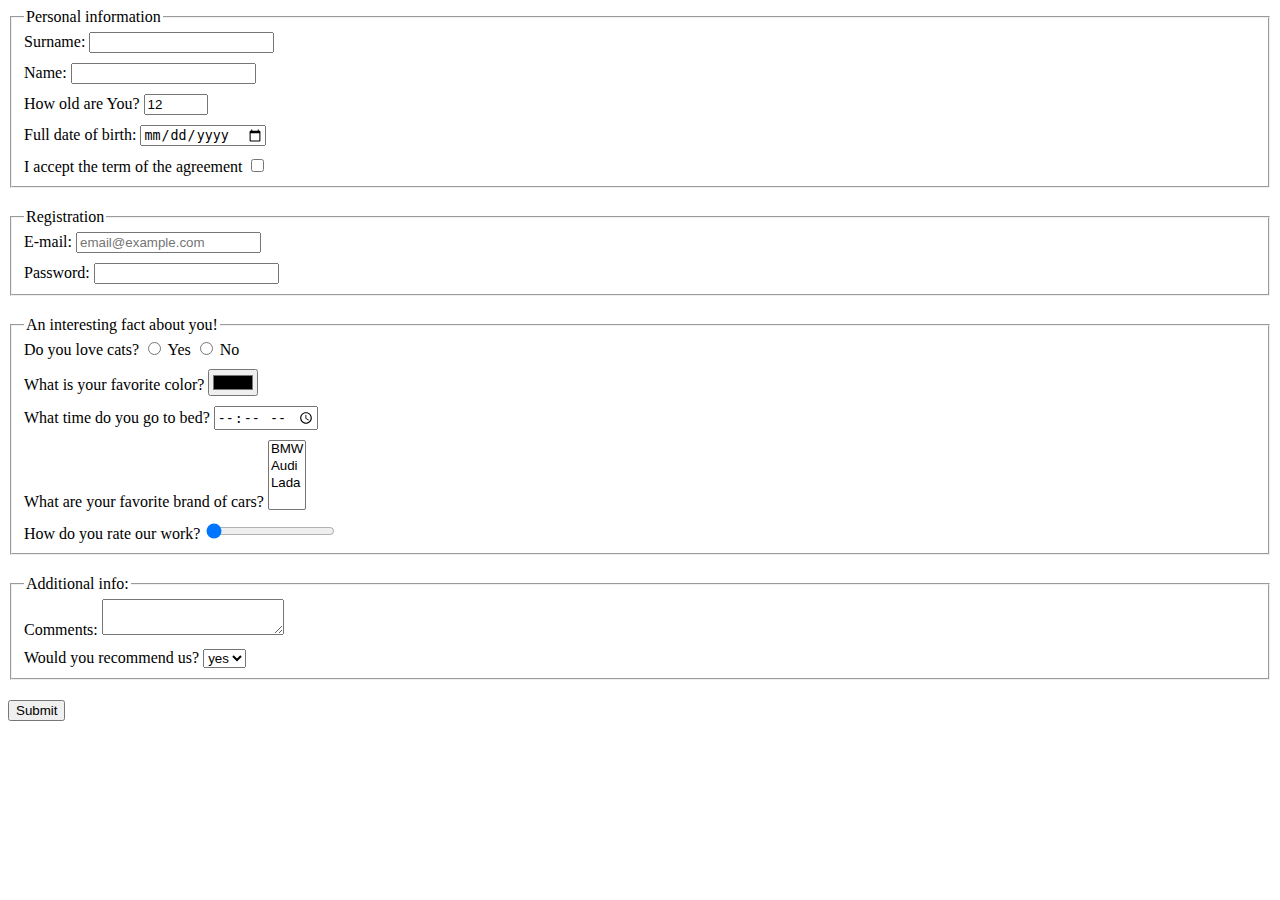
<file: index.html>
<!DOCTYPE html><html lang="en"><head><meta charset="UTF-8"><meta name="viewport" content="width=device-width, user-scalable=no, initial-scale=1.0, maximum-scale=1.0, minimum-scale=1.0"><meta http-equiv="X-UA-Compatible" content="ie=edge"><title>HTML Form</title><link rel="stylesheet" href="style.c5b24e16.css"></head><body> <form method="post" action="http://localhost:8080/"> <fieldset> <legend>Personal information</legend> <div class="form__field"> <label> Surname: <input type="text" name="surname" minlength="3" maxlength="30" autocomplete="off" required> </label> </div> <div class="form__field"> <label> Name: <input type="text" name="name" minlength="2" maxlength="20" autocomplete="off" required> </label> </div> <div class="form__field"> <label> How old are You? <input type="number" name="howOld" min="1" max="100" value="12" required> </label> </div> <div class="form__field"> <label> Full date of birth: <input type="date" name="date"> </label> </div> <div class="form__field"> <label> I accept the term of the agreement <input type="checkbox" name="I accept"> </label> </div> </fieldset> <fieldset> <legend>Registration</legend> <div class="form__field"> <label> E-mail: <input type="email" name="email" placeholder="email@example.com" autocomplete="off" multiple> </label> </div> <div class="form__field"> <label> Password: <input type="password" name="password"> </label> </div> </fieldset> <fieldset> <legend>An interesting fact about you!</legend> <div class="form__field"> <label> Do you love cats? <input type="radio" name="cats" value="y"> Yes </label> <label> <input type="radio" name="cats" value="n"> No </label> </div> <div class="form__field"> <label> What is your favorite color? <input type="color" name="color"> </label> </div> <div class="form__field"> <label> What time do you go to bed? <input type="time" name="time"> </label> </div> <div class="form__field"> <label> What are your favorite brand of cars? <select name="car" size="4" multiple> <option value="bmw">BMW</option> <option value="audi">Audi</option> <option value="lada">Lada</option> <option value=" "></option> </select> </label> </div> <div class="form__field"> <label> How do you rate our work? <input type="range" name="range" value="0"> </label> </div> </fieldset> <fieldset> <legend>Additional info:</legend> <div class="form__field"> <label> Comments: <textarea name="comments"> </textarea> </label> </div> <div class="form__field"> <label> Would you recommend us? <select name="recommend"> <option value="yes">yes</option> <option value="no">no</option> </select> </label> </div> </fieldset> <div class="form__field"> <input type="submit" value="Submit"> </div> </form> <script type="text/javascript" src="main.e97352c4.js"></script> </body></html>
</file>
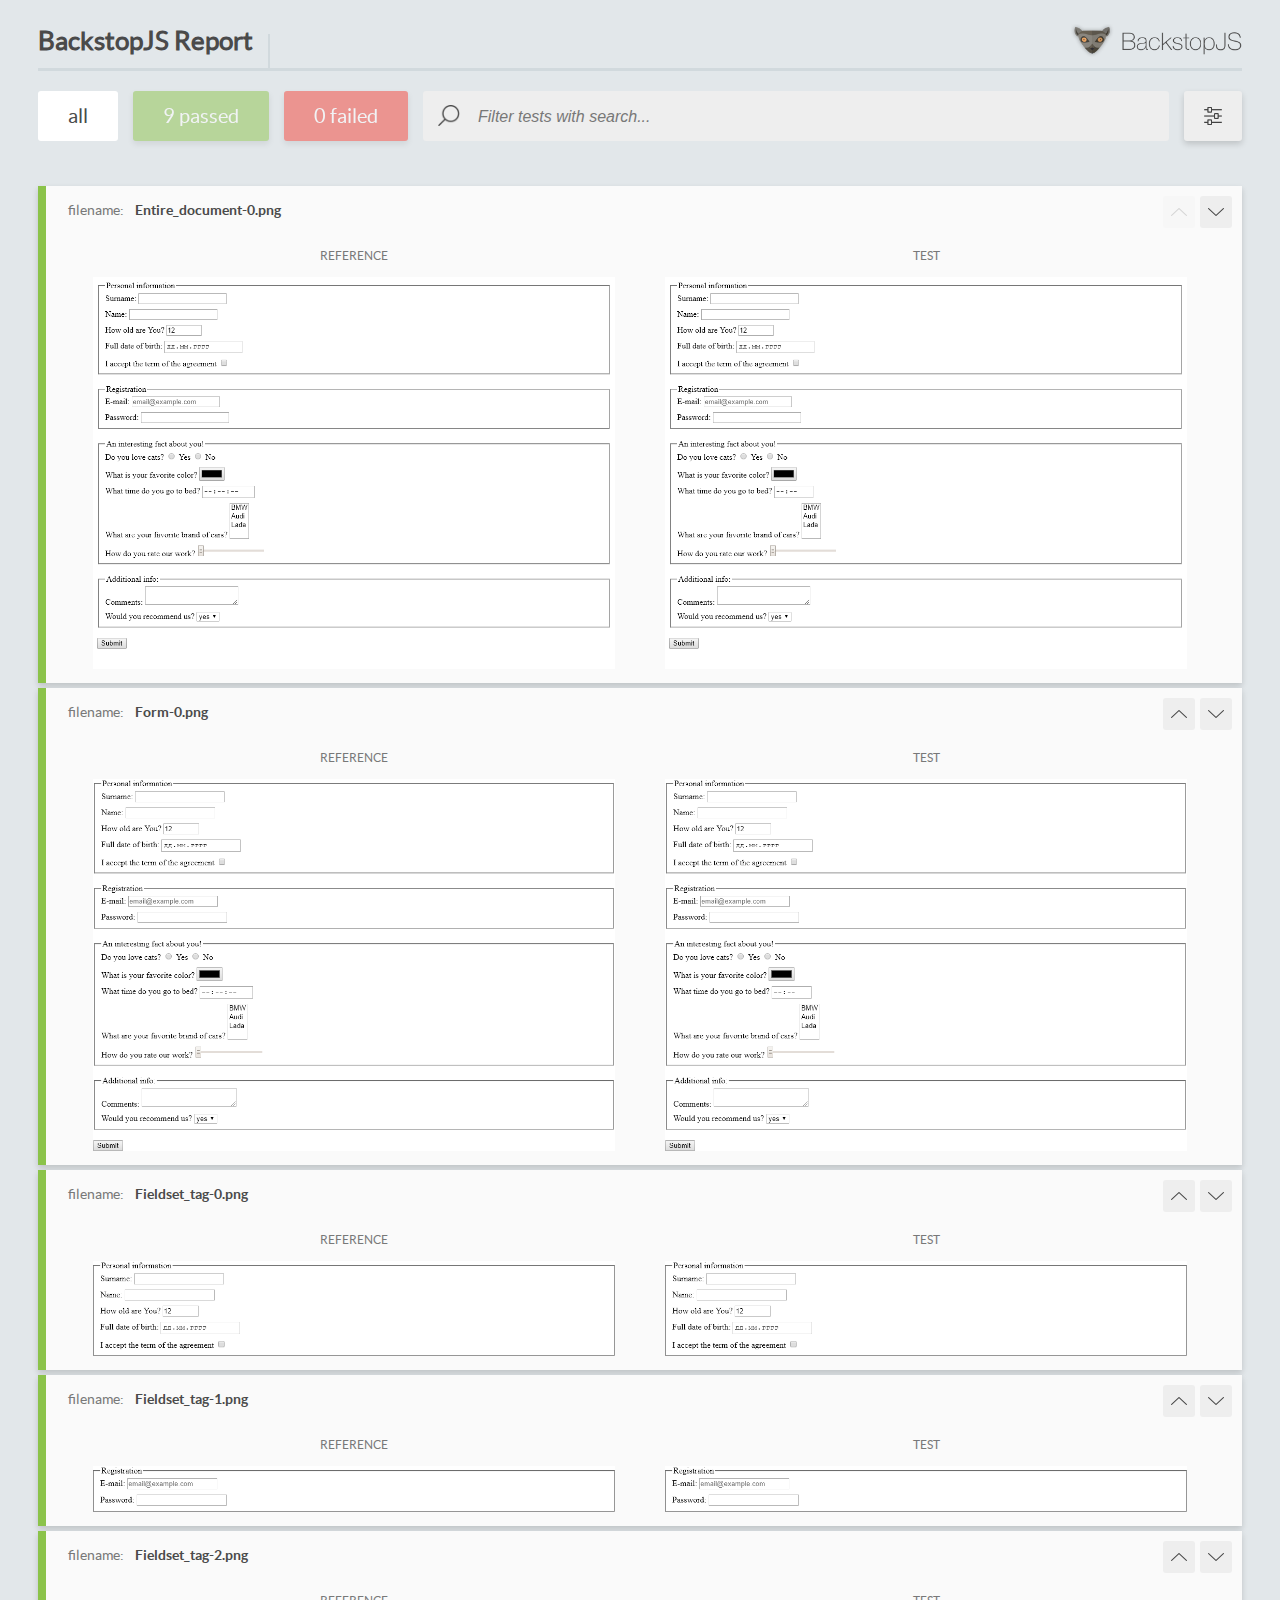
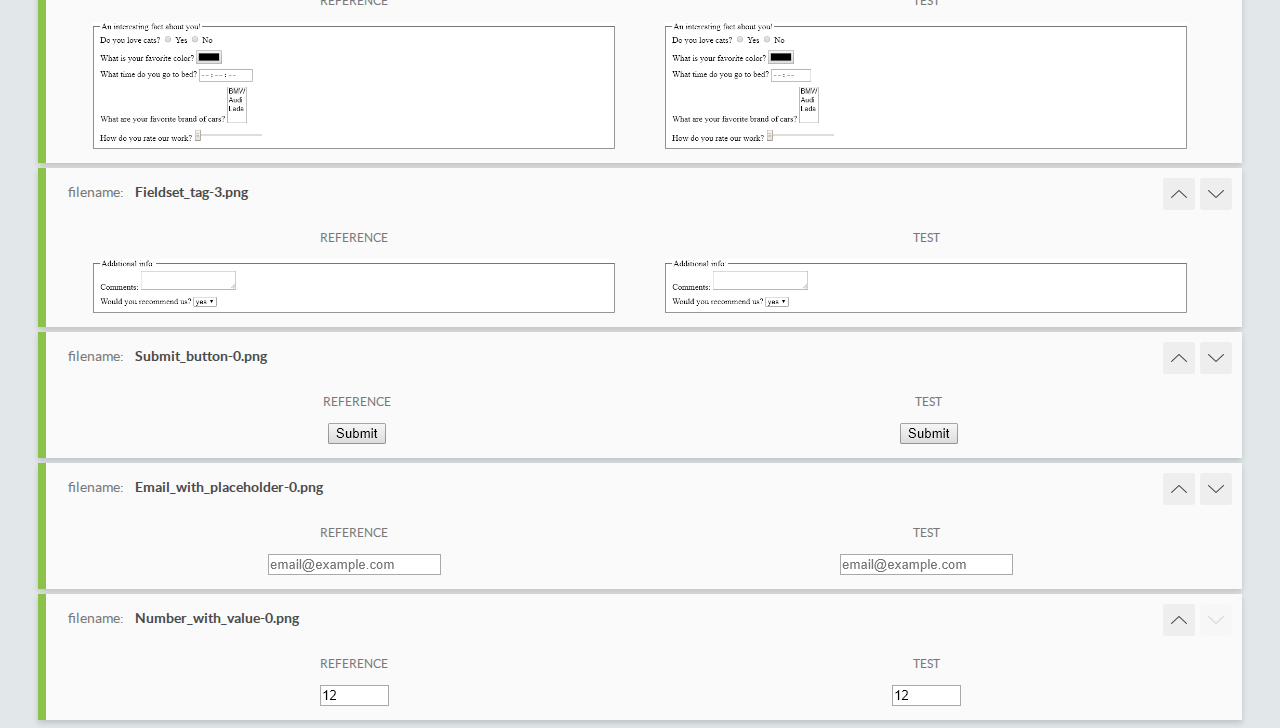
<file: report/html_report/index.html>
<!DOCTYPE html>
<html>
  <head>
    <meta charset="utf-8">
    <title>BackstopJS Report</title>

    <style>
      @font-face {
          font-family: 'latoregular';
          src: url('./assets/fonts/lato-regular-webfont.woff2') format('woff2'),
              url('./assets/fonts/lato-regular-webfont.woff') format('woff');
          font-weight: 400;
          font-style: normal;
      }
      @font-face {
          font-family: 'latobold';
          src: url('./assets/fonts/lato-bold-webfont.woff2') format('woff2'),
              url('./assets/fonts/lato-bold-webfont.woff') format('woff');
          font-weight: 700;
          font-style: normal;
      }

      .ReactModal__Body--open {
          overflow: hidden;
      }
      .ReactModal__Body--open .header {
        display: none;
      }

    </style>
  </head>
  <body style="background-color: #E2E7EA">
    <div id="root">

    </div>
    <script type="text/javascript">
      function report (report) { // eslint-disable-line no-unused-vars
        window.tests = report;
      }
    </script>
    <script type="text/javascript" src="config.js"></script>
    <script type="text/javascript" src="index_bundle.js"></script>
  </body>
</html>
</file>
<file: style.c5b24e16.css>
.form__field{margin-bottom:10px}.form__field:last-child{margin-bottom:0}fieldset{margin-bottom:20px}
/*# sourceMappingURL=style.c5b24e16.css.map */
</file>
